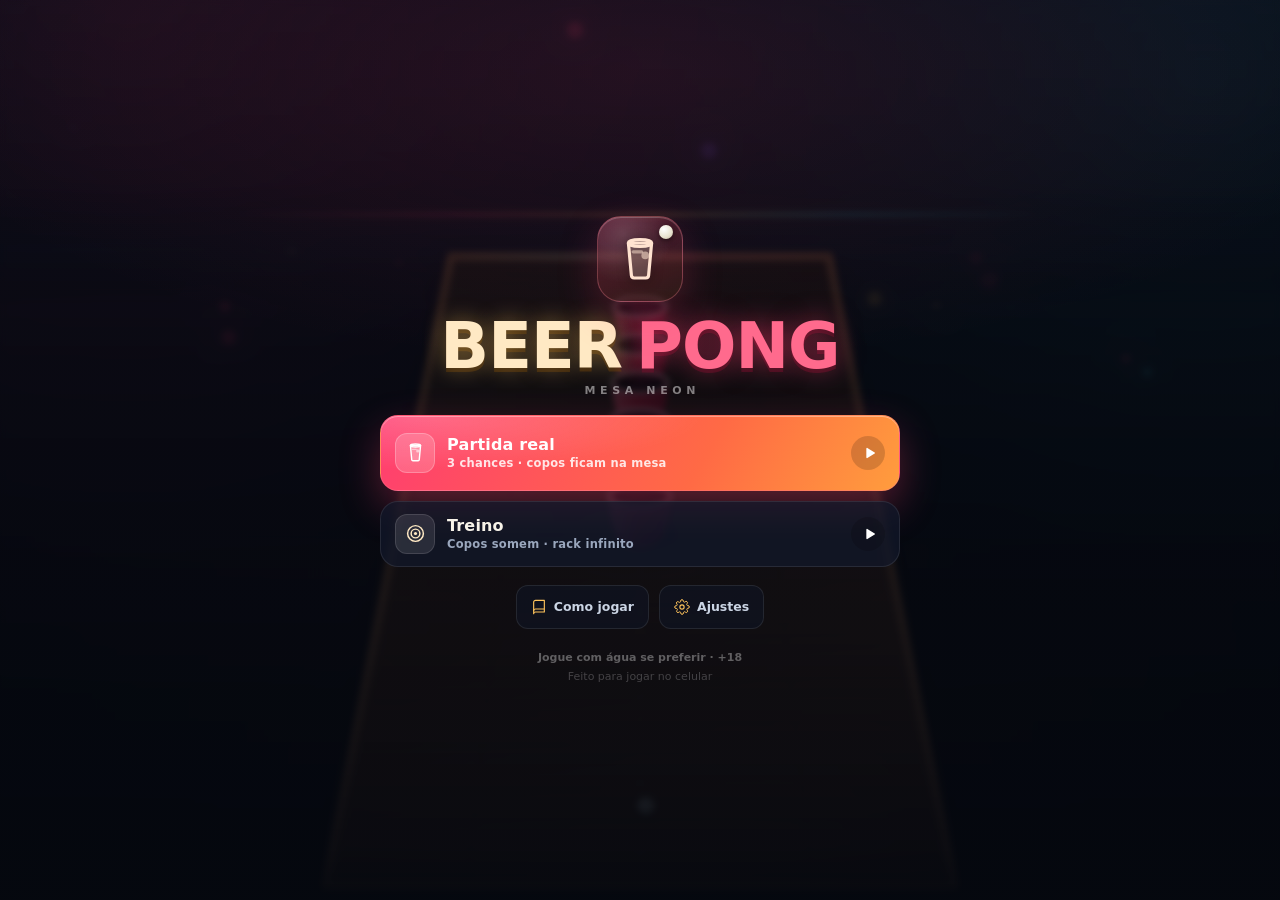
<file: index.html>
<!DOCTYPE html>
<html lang="pt-BR">
<head>
  <meta charset="utf-8">
  <meta name="viewport" content="width=device-width, initial-scale=1, viewport-fit=cover, maximum-scale=1, user-scalable=no">
  <title>Beer Pong — Mesa Neon</title>
  <meta name="description" content="Beer Pong neon solo: partida real com 3 chances ou treino infinito. Acerte os 6 copos e bata seu recorde. Instale como app e jogue offline.">
  <meta name="theme-color" content="#070a12">
  <meta name="color-scheme" content="dark">
  <meta name="mobile-web-app-capable" content="yes">
  <meta name="apple-mobile-web-app-capable" content="yes">
  <meta name="apple-mobile-web-app-status-bar-style" content="black-translucent">
  <meta name="apple-mobile-web-app-title" content="Beer Pong">

  <link rel="manifest" href="manifest.json">
  <link rel="icon" href="icons/favicon.png" type="image/png">
  <link rel="apple-touch-icon" href="icons/apple-touch-icon.png">
  <link rel="stylesheet" href="styles.css">
</head>
<body>
  <svg class="svg-sprite" aria-hidden="true" focusable="false">
    <symbol id="i-cup" viewBox="0 0 24 24">
      <path d="M6.2 4h11.6l-1.5 16.2a1.4 1.4 0 0 1-1.4 1.3H9.1a1.4 1.4 0 0 1-1.4-1.3L6.2 4Z" fill="currentColor" opacity=".22"/>
      <path d="M6.2 4h11.6l-1.5 16.2a1.4 1.4 0 0 1-1.4 1.3H9.1a1.4 1.4 0 0 1-1.4-1.3L6.2 4Z" fill="none" stroke="currentColor" stroke-width="1.6" stroke-linejoin="round"/>
      <ellipse cx="12" cy="4" rx="5.8" ry="1.7" fill="none" stroke="currentColor" stroke-width="1.6"/>
      <circle cx="14.6" cy="10.2" r="1.9" fill="currentColor" opacity=".55"/>
      <path d="M8.6 8.4h4.2" stroke="currentColor" stroke-width="1.6" stroke-linecap="round" opacity=".5"/>
    </symbol>
    <symbol id="i-play" viewBox="0 0 24 24"><path d="M8 5.2v13.6a1 1 0 0 0 1.52.85l11-6.8a1 1 0 0 0 0-1.7l-11-6.8A1 1 0 0 0 8 5.2Z" fill="currentColor"/></symbol>
    <symbol id="i-target" viewBox="0 0 24 24"><circle cx="12" cy="12" r="9" fill="none" stroke="currentColor" stroke-width="1.7"/><circle cx="12" cy="12" r="5" fill="none" stroke="currentColor" stroke-width="1.7"/><circle cx="12" cy="12" r="1.8" fill="currentColor"/></symbol>
    <symbol id="i-book" viewBox="0 0 24 24"><path d="M4 4.8A2.8 2.8 0 0 1 6.8 2H20v17.5H6.8A2.8 2.8 0 0 0 4 22V4.8Z" fill="none" stroke="currentColor" stroke-width="1.7" stroke-linejoin="round"/><path d="M4 17.6A2.8 2.8 0 0 1 6.8 15H20" fill="none" stroke="currentColor" stroke-width="1.7"/></symbol>
    <symbol id="i-gear" viewBox="0 0 24 24"><circle cx="12" cy="12" r="3.2" fill="none" stroke="currentColor" stroke-width="1.7"/><path d="M19.4 15a1.6 1.6 0 0 0 .32 1.78l.06.06a2 2 0 1 1-2.83 2.83l-.06-.06a1.6 1.6 0 0 0-1.78-.32 1.6 1.6 0 0 0-.97 1.47V21a2 2 0 1 1-4 0v-.09A1.6 1.6 0 0 0 9.2 19.4a1.6 1.6 0 0 0-1.78.32l-.06.06a2 2 0 1 1-2.83-2.83l.06-.06a1.6 1.6 0 0 0 .32-1.78 1.6 1.6 0 0 0-1.47-.97H3a2 2 0 1 1 0-4h.09A1.6 1.6 0 0 0 4.6 9.2a1.6 1.6 0 0 0-.32-1.78l-.06-.06a2 2 0 1 1 2.83-2.83l.06.06A1.6 1.6 0 0 0 8.9 4.9h.1a1.6 1.6 0 0 0 .97-1.47V3a2 2 0 1 1 4 0v.09a1.6 1.6 0 0 0 .97 1.47 1.6 1.6 0 0 0 1.78-.32l.06-.06a2 2 0 1 1 2.83 2.83l-.06.06a1.6 1.6 0 0 0-.32 1.78v.1a1.6 1.6 0 0 0 1.47.97H21a2 2 0 1 1 0 4h-.09a1.6 1.6 0 0 0-1.47.97Z" fill="none" stroke="currentColor" stroke-width="1.5" stroke-linejoin="round"/></symbol>
    <symbol id="i-download" viewBox="0 0 24 24"><path d="M21 15v4a2 2 0 0 1-2 2H5a2 2 0 0 1-2-2v-4M7 10l5 5 5-5M12 15V3" fill="none" stroke="currentColor" stroke-width="1.8" stroke-linecap="round" stroke-linejoin="round"/></symbol>
    <symbol id="i-sound" viewBox="0 0 24 24"><path d="M11 5 6.5 9H2.8v6h3.7L11 19V5Z" fill="currentColor"/><path d="M15.2 8.4a5 5 0 0 1 0 7.2M18.2 5.4a9 9 0 0 1 0 13.2" fill="none" stroke="currentColor" stroke-width="1.8" stroke-linecap="round"/></symbol>
    <symbol id="i-mute" viewBox="0 0 24 24"><path d="M11 5 6.5 9H2.8v6h3.7L11 19V5Z" fill="currentColor"/><path d="m16 9 5 6M21 9l-5 6" fill="none" stroke="currentColor" stroke-width="1.8" stroke-linecap="round"/></symbol>
    <symbol id="i-pause" viewBox="0 0 24 24"><rect x="6" y="4.5" width="4" height="15" rx="1.4" fill="currentColor"/><rect x="14" y="4.5" width="4" height="15" rx="1.4" fill="currentColor"/></symbol>
    <symbol id="i-back" viewBox="0 0 24 24"><path d="M15 4.5 7.5 12l7.5 7.5" fill="none" stroke="currentColor" stroke-width="2" stroke-linecap="round" stroke-linejoin="round"/></symbol>
    <symbol id="i-refresh" viewBox="0 0 24 24"><path d="M20.5 12a8.5 8.5 0 1 1-2.6-6.1M20.5 4v5h-5" fill="none" stroke="currentColor" stroke-width="1.8" stroke-linecap="round" stroke-linejoin="round"/></symbol>
    <symbol id="i-home" viewBox="0 0 24 24"><path d="m3 10.5 9-7.5 9 7.5M5.5 9v11h13V9M9.5 20v-6h5v6" fill="none" stroke="currentColor" stroke-width="1.8" stroke-linecap="round" stroke-linejoin="round"/></symbol>
    <symbol id="i-flame" viewBox="0 0 24 24"><path d="M12.2 2.2c.6 3.4 4.4 4.9 4.4 9.1a4.6 4.6 0 0 1-9.2 0c0-1.9.9-3.1 1.9-4.2.1 1.9 1 2.9 2 3.1-.1-2.8-1.2-5.2.9-8Z" fill="currentColor"/><path d="M12 22a6.4 6.4 0 0 0 6.4-6.4c0-2-.7-3.6-1.9-5.1.2 2.6-1 4.1-2.3 4.5.3-2.4-.5-4.4-1.6-6.1.1 3-3.9 4.4-3.9 8.3A5.3 5.3 0 0 0 12 22Z" fill="currentColor" opacity=".4"/></symbol>
  </svg>

  <div id="app">
    <canvas id="scene" aria-label="Mesa de beer pong. Arraste até o copo e solte para arremessar."></canvas>

    <header id="hud" hidden>
      <div class="hud-top">
        <button class="icon-btn" id="btn-pause" type="button" aria-label="Pausar">
          <svg class="icon"><use href="#i-pause"/></svg>
        </button>
        <div class="turn-pill" id="turn-pill">
          <span class="turn-dot" aria-hidden="true"></span>
          <span id="turn-label">Mesa Neon</span>
        </div>
        <button class="icon-btn" id="btn-sound" type="button" aria-label="Desligar som" aria-pressed="true">
          <svg class="icon"><use href="#i-sound"/></svg>
        </button>
      </div>

      <div class="hud-stats">
        <div class="hud-stat hud-stat--score">
          <span class="hud-stat__label">Pontos</span>
          <strong class="hud-stat__value" id="hud-score">0</strong>
        </div>
        <div class="hud-stat">
          <span class="hud-stat__label">Precisão</span>
          <strong class="hud-stat__value" id="hud-accuracy">0%</strong>
        </div>
        <div class="hud-stat">
          <span class="hud-stat__label">Sequência</span>
          <strong class="hud-stat__value" id="hud-streak">0</strong>
        </div>
      </div>

      <div class="hud-meta">
        <div class="record-chip">Recorde <strong id="hud-best">0</strong></div>
        <div class="hud-meta__right">
          <div class="mode-chip" id="mode-chip"><span id="mode-label">Chances</span> <strong id="mode-value">3</strong></div>
          <div class="streak-chip" id="streak-chip" hidden>
            <svg class="icon"><use href="#i-flame"/></svg><span id="streak-value">0</span>
          </div>
        </div>
      </div>
    </header>

    <div class="aim-hint" id="aim-hint">
      <span class="aim-hint__hand" aria-hidden="true"></span>
      Arraste até o copo · solte para arremessar
    </div>

    <div class="toast" id="toast" role="status" aria-live="polite"></div>

    <section class="screen screen--menu is-open" id="screen-menu" aria-label="Menu principal">
      <div class="screen-inner">
        <div class="brand">
          <div class="brand-cup">
            <svg class="brand-cup__svg" viewBox="0 0 24 24" aria-hidden="true"><use href="#i-cup"/></svg>
            <span class="brand-cup__ball" aria-hidden="true"></span>
          </div>
          <h1 class="brand-title">
            <span class="brand-title__beer">BEER</span>
            <span class="brand-title__pong">PONG</span>
          </h1>
          <p class="brand-sub">MESA NEON</p>
        </div>

        <div class="menu-card">
          <button class="mode-btn mode-btn--primary" id="btn-match" type="button">
            <span class="mode-btn__icon"><svg class="icon"><use href="#i-cup"/></svg></span>
            <span class="mode-btn__text">
              <strong>Partida real</strong>
              <small>3 chances · copos ficam na mesa</small>
            </span>
            <span class="mode-btn__go" aria-hidden="true"><svg class="icon"><use href="#i-play"/></svg></span>
          </button>

          <button class="mode-btn" id="btn-practice" type="button">
            <span class="mode-btn__icon"><svg class="icon"><use href="#i-target"/></svg></span>
            <span class="mode-btn__text">
              <strong>Treino</strong>
              <small>Copos somem · rack infinito</small>
            </span>
            <span class="mode-btn__go" aria-hidden="true"><svg class="icon"><use href="#i-play"/></svg></span>
          </button>
        </div>

        <div class="menu-links">
          <button class="text-btn" id="btn-howto" type="button">
            <svg class="icon"><use href="#i-book"/></svg> Como jogar
          </button>
          <button class="text-btn" id="btn-settings" type="button">
            <svg class="icon"><use href="#i-gear"/></svg> Ajustes
          </button>
        </div>

        <button class="install-btn" id="btn-install" type="button" hidden>
          <svg class="icon"><use href="#i-download"/></svg> Instalar aplicativo
        </button>

        <p class="menu-foot">Jogue com água se preferir · +18<br><span>Feito para jogar no celular</span></p>
      </div>
    </section>

    <section class="screen" id="screen-howto" aria-label="Como jogar">
      <div class="screen-inner">
        <header class="sheet-head">
          <button class="icon-btn" data-back type="button" aria-label="Voltar">
            <svg class="icon"><use href="#i-back"/></svg>
          </button>
          <h2>Como jogar</h2>
          <span class="sheet-head__spacer"></span>
        </header>

        <div class="panel">
          <h3><span class="num">1</span> O objetivo</h3>
          <p>Acerte a bolinha nos <strong>6 copos enfileirados na direção do arremesso</strong>. Cada acerto vale <strong>1 ponto</strong>.</p>
          <p class="muted">Os copos estão vazios. Na Partida real eles ficam na mesa; no Treino somem e o rack volta quando você limpar todos.</p>
        </div>

        <div class="panel">
          <h3><span class="num">2</span> Controles</h3>
          <p><strong>Arraste o dedo até o copo</strong> e <strong>solte</strong> para arremessar. Não existe mira: a bola voa com física de verdade e pode quicar na mesa ou na borda antes de cair.</p>
          <p class="muted">No computador, use o mouse. Funciona com clique, arrasto e soltura.</p>
        </div>

        <div class="panel">
          <h3><span class="num">3</span> Modos</h3>
          <ul class="rules">
            <li><strong>Partida real:</strong> você tem <strong>3 chances</strong>. Cada erro ou borda perde uma chance; ao errar as 3, a partida termina.</li>
            <li><strong>Treino:</strong> arremessos infinitos. Os copos somem ao acertar e o rack é recarregado quando todos caem.</li>
          </ul>
        </div>

        <div class="panel">
          <h3><span class="num">4</span> Pontuação</h3>
          <ul class="rules">
            <li><strong>1 ponto</strong> por copo acertado.</li>
            <li>Acertos seguidos aumentam sua <strong>sequência</strong>.</li>
            <li>Errar ou acertar só a borda <strong>zera a sequência</strong>.</li>
            <li>A <strong>precisão</strong> é acertos ÷ arremessos da partida.</li>
            <li>Nos Ajustes, a precisão considera todas as partidas.</li>
            <li>Seu <strong>recorde</strong> fica salvo no dispositivo.</li>
          </ul>
        </div>

        <p class="disclaimer">Beba com moderação. Se for beber, não dirija. O jogo funciona perfeitamente com água. 🔞</p>
      </div>
    </section>

    <section class="screen" id="screen-settings" aria-label="Ajustes">
      <div class="screen-inner">
        <header class="sheet-head">
          <button class="icon-btn" data-back type="button" aria-label="Voltar">
            <svg class="icon"><use href="#i-back"/></svg>
          </button>
          <h2>Ajustes</h2>
          <span class="sheet-head__spacer"></span>
        </header>

        <div class="panel panel--settings">
          <div class="setting-row">
            <div class="setting-copy"><strong>Som</strong><span>Efeitos e torcida</span></div>
            <button class="switch" id="toggle-sound" type="button" role="switch" aria-checked="true"><span></span></button>
          </div>
          <div class="setting-row">
            <div class="setting-copy"><strong>Vibração</strong><span>Retorno tátil nos acertos</span></div>
            <button class="switch" id="toggle-vibrate" type="button" role="switch" aria-checked="true"><span></span></button>
          </div>
        </div>

        <div class="panel">
          <h3>Suas estatísticas</h3>
          <div class="stats-grid" id="stats-grid">
            <div><strong id="stat-throws">0</strong><span>Arremessos</span></div>
            <div><strong id="stat-hits">0</strong><span>Acertos</span></div>
            <div><strong id="stat-acc">0%</strong><span>Precisão</span></div>
            <div><strong id="stat-best">0</strong><span>Recorde</span></div>
          </div>
          <button class="text-btn text-btn--danger" id="btn-reset" type="button">Apagar estatísticas</button>
        </div>

        <p class="muted small center">Beer Pong · Mesa Neon v2.2.1<br>Funciona offline depois de instalado.</p>
      </div>
    </section>

    <section class="screen" id="screen-pause" aria-label="Jogo pausado">
      <div class="screen-inner screen-inner--narrow">
        <div class="pause-badge">PAUSA</div>
        <h2 class="sheet-title">Respira e joga</h2>
        <div class="stack">
          <button class="btn btn--primary" id="btn-resume" type="button">Continuar</button>
          <button class="btn btn--soft" id="btn-restart" type="button">
            <svg class="icon"><use href="#i-refresh"/></svg> Reiniciar
          </button>
          <button class="btn btn--ghost" id="btn-quit" type="button">
            <svg class="icon"><use href="#i-home"/></svg> Sair para o menu
          </button>
        </div>
      </div>
    </section>

    <section class="screen" id="screen-over" aria-label="Fim da partida">
      <div class="screen-inner screen-inner--narrow">
        <div class="over-trophy" id="over-trophy">
          <svg class="icon"><use href="#i-cup"/></svg>
        </div>
        <h2 class="sheet-title" id="over-title">Fim da partida</h2>
        <p class="sheet-sub" id="over-sub">Você perdeu as 3 chances</p>

        <div class="over-score">
          <strong id="over-score-value">0</strong> <span id="over-score-label">pontos</span>
        </div>

        <div class="stats-grid stats-grid--over">
          <div><strong id="over-throws">0</strong><span>Arremessos</span></div>
          <div><strong id="over-hits">0</strong><span>Acertos</span></div>
          <div><strong id="over-acc">0%</strong><span>Precisão</span></div>
          <div><strong id="over-streak">0</strong><span>Sequência</span></div>
        </div>

        <div class="stack">
          <button class="btn btn--primary" id="btn-rematch" type="button">
            <svg class="icon"><use href="#i-refresh"/></svg> Jogar de novo
          </button>
          <button class="btn btn--ghost" id="btn-menu" type="button">
            <svg class="icon"><use href="#i-home"/></svg> Menu principal
          </button>
        </div>
      </div>
    </section>

    <div class="ios-hint" id="ios-hint" hidden>
      <div class="ios-hint__card">
        <h3>Instalar no iPhone</h3>
        <p>Toque em <strong>Compartilhar</strong> <span class="ios-hint__share">↑</span> e depois em <strong>Adicionar à Tela de Início</strong>.</p>
        <button class="btn btn--soft" id="btn-ios-close" type="button">Entendi</button>
      </div>
    </div>
  </div>

  <script type="module" src="js/main.js"></script>
</body>
</html>
</file>
<file: styles.css>
/* =========================================================
   Beer Pong — Mesa Neon
   Mobile-first PWA styles
   ========================================================= */

:root {
  --bg: #070a12;
  --bg-2: #0c1220;
  --panel: rgba(17, 24, 39, 0.82);
  --panel-solid: #121a2b;
  --line: rgba(255, 255, 255, 0.09);
  --line-strong: rgba(255, 255, 255, 0.16);
  --text: #f7f3e9;
  --muted: #9aa7bd;
  --pink: #ff3d71;
  --pink-deep: #d81e52;
  --amber: #ffc45c;
  --amber-deep: #f59e0b;
  --cyan: #38e1f2;
  --violet: #8b5cff;
  --green: #4ade80;
  --radius: 20px;
  --shadow: 0 18px 50px rgba(0, 0, 0, 0.45);
  --font: "Segoe UI", system-ui, -apple-system, "Helvetica Neue", Arial, sans-serif;
  --font-display: "Segoe UI Black", "Arial Black", "Segoe UI", system-ui, sans-serif;
  --safe-top: env(safe-area-inset-top, 0px);
  --safe-bottom: env(safe-area-inset-bottom, 0px);
}

*,
*::before,
*::after {
  box-sizing: border-box;
}

html,
body {
  height: 100%;
  margin: 0;
  padding: 0;
}

html {
  background: var(--bg);
  -webkit-text-size-adjust: 100%;
}

body {
  font-family: var(--font);
  color: var(--text);
  background: var(--bg);
  overscroll-behavior: none;
  overflow: hidden;
  -webkit-tap-highlight-color: transparent;
  -webkit-touch-callout: none;
  user-select: none;
  -webkit-user-select: none;
  touch-action: manipulation;
}

button {
  font: inherit;
  color: inherit;
  border: 0;
  background: none;
  cursor: pointer;
  touch-action: manipulation;
}

button:focus-visible,
[tabindex]:focus-visible {
  outline: 2px solid var(--cyan);
  outline-offset: 3px;
}

[hidden] {
  display: none !important;
}

.svg-sprite {
  position: absolute;
  width: 0;
  height: 0;
  overflow: hidden;
}

.icon {
  width: 20px;
  height: 20px;
  flex: none;
  display: block;
}

/* =========================================================
   App shell / canvas
   ========================================================= */

#app {
  position: fixed;
  inset: 0;
  overflow: hidden;
  background:
    radial-gradient(120% 80% at 50% 0%, #141c31 0%, #080b14 55%, #05070d 100%);
  isolation: isolate;
}

#scene {
  position: absolute;
  inset: 0;
  width: 100%;
  height: 100%;
  display: block;
  touch-action: none;
  z-index: 0;
}

/* =========================================================
   HUD
   ========================================================= */

#hud {
  position: absolute;
  z-index: 6;
  top: 0;
  left: 0;
  right: 0;
  padding: calc(var(--safe-top) + 10px) 10px 0;
  pointer-events: none;
  display: flex;
  flex-direction: column;
  gap: 8px;
  animation: hud-in 0.35s ease both;
}

@keyframes hud-in {
  from { opacity: 0; transform: translateY(-8px); }
  to { opacity: 1; transform: none; }
}

.hud-top {
  display: flex;
  align-items: center;
  justify-content: space-between;
  gap: 8px;
}

.icon-btn {
  pointer-events: auto;
  width: 44px;
  height: 44px;
  display: grid;
  place-items: center;
  border-radius: 14px;
  background: rgba(16, 23, 38, 0.72);
  border: 1px solid var(--line);
  color: var(--text);
  backdrop-filter: blur(10px);
  -webkit-backdrop-filter: blur(10px);
  transition: transform 0.12s ease, background 0.2s ease;
}

.icon-btn:active {
  transform: scale(0.94);
  background: rgba(30, 40, 62, 0.9);
}

.icon-btn .icon {
  width: 19px;
  height: 19px;
}

.turn-pill {
  pointer-events: none;
  display: inline-flex;
  align-items: center;
  gap: 8px;
  min-height: 34px;
  padding: 0 15px;
  border-radius: 999px;
  background: rgba(16, 23, 38, 0.78);
  border: 1px solid var(--line);
  font-size: 12.5px;
  font-weight: 700;
  letter-spacing: 0.02em;
  color: #e8edf7;
  backdrop-filter: blur(10px);
  -webkit-backdrop-filter: blur(10px);
  max-width: 58vw;
  white-space: nowrap;
  overflow: hidden;
  text-overflow: ellipsis;
  transition: border-color 0.25s ease, box-shadow 0.25s ease;
}

.turn-dot {
  width: 8px;
  height: 8px;
  border-radius: 50%;
  background: var(--green);
  box-shadow: 0 0 10px var(--green);
  flex: none;
}

.turn-pill.is-cpu {
  border-color: rgba(255, 61, 113, 0.4);
  box-shadow: 0 0 24px rgba(255, 61, 113, 0.12) inset;
}

.turn-pill.is-cpu .turn-dot {
  background: var(--pink);
  box-shadow: 0 0 10px var(--pink);
}

.turn-pill.is-practice .turn-dot {
  background: var(--cyan);
  box-shadow: 0 0 10px var(--cyan);
}

.hud-stats {
  pointer-events: none;
  display: grid;
  grid-template-columns: repeat(3, 1fr);
  gap: 4px;
  padding: 8px 10px;
  border-radius: 18px;
  background: linear-gradient(180deg, rgba(18, 26, 43, 0.88), rgba(11, 17, 30, 0.82));
  border: 1px solid var(--line);
  box-shadow: 0 10px 30px rgba(0, 0, 0, 0.3);
  backdrop-filter: blur(12px);
  -webkit-backdrop-filter: blur(12px);
}

.hud-stat {
  display: flex;
  flex-direction: column;
  align-items: center;
  gap: 1px;
  min-width: 0;
  padding: 2px 4px;
}

.hud-stat + .hud-stat {
  border-left: 1px solid rgba(255, 255, 255, 0.07);
}

.hud-stat__label {
  font-size: 9.5px;
  font-weight: 800;
  letter-spacing: 0.1em;
  text-transform: uppercase;
  color: var(--muted);
  white-space: nowrap;
}

.hud-stat__value {
  font-family: var(--font-display);
  font-size: 21px;
  line-height: 1.05;
  font-weight: 900;
  color: var(--text);
  font-variant-numeric: tabular-nums;
}

.hud-stat--score .hud-stat__value {
  color: var(--amber);
  text-shadow: 0 0 16px rgba(255, 196, 92, 0.45);
}

#hud-accuracy {
  color: #a8f2fa;
}

#hud-streak {
  color: #ffb37a;
}

.hud-meta {
  display: flex;
  align-items: center;
  justify-content: space-between;
  gap: 8px;
  min-height: 24px;
  padding: 0 4px;
}

.record-chip {
  display: inline-flex;
  align-items: center;
  gap: 5px;
  padding: 4px 11px;
  border-radius: 999px;
  background: rgba(16, 23, 38, 0.72);
  border: 1px solid var(--line);
  color: var(--muted);
  font-size: 10.5px;
  font-weight: 700;
  letter-spacing: 0.05em;
  text-transform: uppercase;
}

.record-chip strong {
  font-family: var(--font-display);
  font-size: 13px;
  font-weight: 900;
  color: var(--amber);
  letter-spacing: 0;
}

.hud-meta__right {
  display: flex;
  align-items: center;
  gap: 6px;
  min-width: 0;
}

.mode-chip {
  display: inline-flex;
  align-items: center;
  gap: 5px;
  padding: 4px 11px;
  border-radius: 999px;
  background: rgba(56, 225, 242, 0.08);
  border: 1px solid rgba(56, 225, 242, 0.24);
  color: #a8f2fa;
  font-size: 10.5px;
  font-weight: 700;
  letter-spacing: 0.05em;
  text-transform: uppercase;
  white-space: nowrap;
}

.mode-chip strong {
  font-family: var(--font-display);
  font-size: 13px;
  font-weight: 900;
  color: #d8fbff;
  letter-spacing: 0;
}

.streak-chip {
  display: inline-flex;
  align-items: center;
  gap: 5px;
  padding: 4px 10px 4px 7px;
  border-radius: 999px;
  background: linear-gradient(135deg, rgba(255, 122, 61, 0.22), rgba(255, 61, 113, 0.16));
  border: 1px solid rgba(255, 140, 70, 0.4);
  color: #ffd9a1;
  font-size: 11.5px;
  font-weight: 800;
  animation: pop 0.25s ease both;
}

.streak-chip .icon {
  width: 13px;
  height: 13px;
  color: #ff9a3d;
}

@keyframes pop {
  from { transform: scale(0.8); opacity: 0; }
  to { transform: scale(1); opacity: 1; }
}

/* =========================================================
   In-game hint / toast
   ========================================================= */

.aim-hint {
  position: absolute;
  z-index: 5;
  left: 50%;
  bottom: calc(var(--safe-bottom) + 22px);
  transform: translate(-50%, 12px);
  display: flex;
  align-items: center;
  gap: 9px;
  padding: 10px 16px;
  border-radius: 999px;
  background: rgba(12, 18, 31, 0.72);
  border: 1px solid var(--line);
  color: #cfd8e6;
  font-size: 12px;
  font-weight: 600;
  letter-spacing: 0.01em;
  white-space: nowrap;
  backdrop-filter: blur(10px);
  -webkit-backdrop-filter: blur(10px);
  opacity: 0;
  pointer-events: none;
  transition: opacity 0.3s ease, transform 0.3s ease;
  max-width: calc(100vw - 32px);
  overflow: hidden;
  text-overflow: ellipsis;
}

.aim-hint.is-visible {
  opacity: 1;
  transform: translate(-50%, 0);
}

.aim-hint__hand {
  width: 14px;
  height: 18px;
  border-radius: 7px 7px 5px 5px;
  background: linear-gradient(180deg, #ffd9a1, #ff9a3d);
  box-shadow: 0 0 10px rgba(255, 154, 61, 0.45);
  flex: none;
  animation: tap 1.6s ease-in-out infinite;
}

@keyframes tap {
  0%, 100% { transform: translateY(0); }
  50% { transform: translateY(-4px); }
}

.toast {
  position: absolute;
  z-index: 8;
  top: calc(var(--safe-top) + 164px);
  left: 50%;
  transform: translate(-50%, -8px) scale(0.96);
  padding: 9px 18px;
  border-radius: 999px;
  background: rgba(18, 26, 43, 0.94);
  border: 1px solid var(--line-strong);
  box-shadow: 0 10px 30px rgba(0, 0, 0, 0.4);
  color: var(--text);
  font-size: 13px;
  font-weight: 700;
  letter-spacing: 0.01em;
  opacity: 0;
  pointer-events: none;
  transition: opacity 0.22s ease, transform 0.22s ease;
  max-width: calc(100vw - 48px);
  text-align: center;
  white-space: nowrap;
  overflow: hidden;
  text-overflow: ellipsis;
}

.toast.is-visible {
  opacity: 1;
  transform: translate(-50%, 0) scale(1);
}

.toast.is-good {
  border-color: rgba(74, 222, 128, 0.45);
  color: #d8ffe6;
  box-shadow: 0 0 28px rgba(74, 222, 128, 0.16);
}

.toast.is-hot {
  border-color: rgba(255, 196, 92, 0.5);
  color: #ffe9bd;
  box-shadow: 0 0 28px rgba(255, 154, 61, 0.18);
}

/* =========================================================
   Screens
   ========================================================= */

.screen {
  position: absolute;
  inset: 0;
  z-index: 10;
  display: flex;
  flex-direction: column;
  padding:
    calc(var(--safe-top) + 18px)
    18px
    calc(var(--safe-bottom) + 22px);
  overflow-y: auto;
  overscroll-behavior: contain;
  -webkit-overflow-scrolling: touch;
  background:
    radial-gradient(90% 55% at 50% 0%, rgba(20, 29, 50, 0.55), transparent 70%),
    linear-gradient(180deg, rgba(5, 8, 15, 0.82), rgba(5, 8, 15, 0.94) 55%, rgba(5, 8, 15, 0.98));
  backdrop-filter: blur(14px) saturate(1.05);
  -webkit-backdrop-filter: blur(14px) saturate(1.05);
  opacity: 0;
  visibility: hidden;
  pointer-events: none;
  transition: opacity 0.26s ease, visibility 0.26s ease;
}

.screen.is-open {
  opacity: 1;
  visibility: visible;
  pointer-events: auto;
}

.screen-inner {
  width: 100%;
  max-width: 460px;
  margin: auto;
  display: flex;
  flex-direction: column;
  gap: 18px;
  padding: 8px 0;
}

.screen-inner--narrow {
  gap: 14px;
  text-align: center;
  align-items: stretch;
}

/* ---------- Menu ---------- */

.screen--menu {
  background:
    radial-gradient(90% 50% at 50% 8%, rgba(255, 61, 113, 0.1), transparent 65%),
    linear-gradient(180deg, rgba(5, 8, 15, 0.62) 0%, rgba(5, 8, 15, 0.78) 42%, rgba(5, 8, 15, 0.97) 100%);
  backdrop-filter: blur(3px);
  -webkit-backdrop-filter: blur(3px);
}

.brand {
  display: flex;
  flex-direction: column;
  align-items: center;
  text-align: center;
  padding-top: 6px;
}

.brand-cup {
  position: relative;
  width: 74px;
  height: 74px;
  display: grid;
  place-items: center;
  border-radius: 24px;
  background:
    radial-gradient(circle at 30% 20%, rgba(255, 255, 255, 0.16), transparent 55%),
    linear-gradient(150deg, rgba(255, 61, 113, 0.28), rgba(255, 122, 61, 0.1));
  border: 1px solid rgba(255, 130, 150, 0.32);
  box-shadow:
    0 14px 40px rgba(255, 61, 113, 0.22),
    inset 0 1px 0 rgba(255, 255, 255, 0.2);
  margin-bottom: 16px;
}

.brand-cup__svg {
  width: 40px;
  height: 40px;
  color: #ffe3d0;
  filter: drop-shadow(0 2px 6px rgba(0, 0, 0, 0.4));
}

.brand-cup__ball {
  position: absolute;
  right: 9px;
  top: 8px;
  width: 14px;
  height: 14px;
  border-radius: 50%;
  background: radial-gradient(circle at 35% 30%, #ffffff, #e8e2cf 60%, #bdb49c);
  box-shadow: 0 2px 6px rgba(0, 0, 0, 0.5);
}

.brand-title {
  margin: 0;
  font-family: var(--font-display);
  font-weight: 900;
  font-size: clamp(40px, 13.5vw, 64px);
  line-height: 0.88;
  letter-spacing: -0.015em;
  display: flex;
  gap: 0.22em;
  flex-wrap: wrap;
  justify-content: center;
}

.brand-title__beer {
  color: #ffe9c4;
  text-shadow:
    0 0 22px rgba(255, 196, 92, 0.45),
    0 4px 0 rgba(120, 68, 0, 0.35);
}

.brand-title__pong {
  color: #ff6a8d;
  text-shadow:
    0 0 26px rgba(255, 61, 113, 0.55),
    0 4px 0 rgba(120, 10, 40, 0.4);
}

.brand-sub {
  margin: 10px 0 0;
  font-size: 11px;
  font-weight: 800;
  letter-spacing: 0.42em;
  text-indent: 0.42em;
  color: rgba(255, 255, 255, 0.48);
}

.menu-card {
  display: flex;
  flex-direction: column;
  gap: 10px;
}

.mode-btn {
  position: relative;
  display: flex;
  align-items: center;
  gap: 12px;
  width: 100%;
  min-height: 66px;
  padding: 12px 14px;
  border-radius: 18px;
  text-align: left;
  border: 1px solid var(--line);
  background: rgba(18, 26, 43, 0.72);
  color: var(--text);
  transition: transform 0.14s ease, background 0.2s ease, border-color 0.2s ease;
  overflow: hidden;
}

.mode-btn:active {
  transform: scale(0.975);
}

.mode-btn--primary {
  min-height: 76px;
  border: 1px solid rgba(255, 120, 140, 0.35);
  background:
    radial-gradient(120% 160% at 8% 0%, rgba(255, 255, 255, 0.2), transparent 45%),
    linear-gradient(120deg, #ff3d71 0%, #ff6a45 62%, #ff9d3d 100%);
  box-shadow:
    0 16px 40px rgba(255, 61, 113, 0.32),
    inset 0 1px 0 rgba(255, 255, 255, 0.35);
  color: #fff;
}

.mode-btn--primary::after {
  content: "";
  position: absolute;
  inset: 0;
  background: linear-gradient(105deg, transparent 35%, rgba(255, 255, 255, 0.22) 48%, transparent 62%);
  transform: translateX(-120%);
  animation: shine 4.5s ease-in-out infinite;
}

@keyframes shine {
  0%, 62% { transform: translateX(-120%); }
  82%, 100% { transform: translateX(120%); }
}

.mode-btn--ghost {
  flex-direction: column;
  align-items: flex-start;
  gap: 7px;
  min-height: 92px;
  padding: 13px 14px;
  background: rgba(18, 26, 43, 0.72);
}

.mode-btn--ghost:active {
  background: rgba(28, 38, 60, 0.9);
}

.mode-btn__icon {
  width: 40px;
  height: 40px;
  flex: none;
  display: grid;
  place-items: center;
  border-radius: 12px;
  background: rgba(255, 255, 255, 0.1);
  border: 1px solid rgba(255, 255, 255, 0.12);
  color: #ffe9c4;
}

.mode-btn--primary .mode-btn__icon {
  background: rgba(255, 255, 255, 0.18);
  border-color: rgba(255, 255, 255, 0.24);
  color: #fff;
}

.mode-btn__icon .icon {
  width: 21px;
  height: 21px;
}

.mode-btn__text {
  display: flex;
  flex-direction: column;
  gap: 2px;
  min-width: 0;
  flex: 1;
}

.mode-btn__text strong {
  font-size: 16px;
  font-weight: 800;
  letter-spacing: 0.01em;
  white-space: nowrap;
  overflow: hidden;
  text-overflow: ellipsis;
}

.mode-btn__text small {
  font-size: 11.5px;
  font-weight: 600;
  color: var(--muted);
  letter-spacing: 0.02em;
}

.mode-btn--primary .mode-btn__text small {
  color: rgba(255, 255, 255, 0.85);
}

.mode-btn__go {
  width: 34px;
  height: 34px;
  flex: none;
  display: grid;
  place-items: center;
  border-radius: 50%;
  background: rgba(0, 0, 0, 0.16);
  color: #fff;
}

.mode-btn__go .icon {
  width: 16px;
  height: 16px;
  margin-left: 2px;
}

.mode-grid {
  display: grid;
  grid-template-columns: 1fr 1fr;
  gap: 10px;
}

.menu-links {
  display: flex;
  justify-content: center;
  gap: 10px;
}

.text-btn {
  display: inline-flex;
  align-items: center;
  justify-content: center;
  gap: 7px;
  min-height: 44px;
  padding: 0 14px;
  border-radius: 12px;
  border: 1px solid var(--line);
  background: rgba(15, 22, 37, 0.6);
  color: #cbd5e4;
  font-size: 12.5px;
  font-weight: 700;
  transition: background 0.2s ease, transform 0.12s ease;
}

.text-btn:active {
  transform: scale(0.96);
  background: rgba(30, 40, 62, 0.85);
}

.text-btn .icon {
  width: 16px;
  height: 16px;
  color: var(--amber);
}

.text-btn--danger {
  margin-top: 12px;
  width: 100%;
  color: #ff9aae;
  border-color: rgba(255, 61, 113, 0.22);
  background: rgba(255, 61, 113, 0.06);
}

.text-btn--danger .icon {
  color: inherit;
}

.install-btn {
  display: flex;
  align-items: center;
  justify-content: center;
  gap: 8px;
  min-height: 46px;
  border-radius: 14px;
  border: 1px dashed rgba(56, 225, 242, 0.4);
  background: rgba(56, 225, 242, 0.06);
  color: #a8f2fa;
  font-size: 13px;
  font-weight: 700;
  transition: background 0.2s ease, transform 0.12s ease;
}

.install-btn:active {
  transform: scale(0.97);
  background: rgba(56, 225, 242, 0.12);
}

.install-btn .icon {
  width: 17px;
  height: 17px;
}

.menu-foot {
  margin: 2px 0 0;
  text-align: center;
  font-size: 11px;
  line-height: 1.7;
  color: rgba(255, 255, 255, 0.34);
  font-weight: 600;
}

.menu-foot span {
  color: rgba(255, 255, 255, 0.22);
  font-weight: 500;
}

/* ---------- Sheets (howto / settings) ---------- */

.sheet-head {
  display: flex;
  align-items: center;
  justify-content: space-between;
  gap: 10px;
  position: sticky;
  top: -18px;
  z-index: 2;
  padding: 6px 0 10px;
  margin-top: -6px;
  background: linear-gradient(180deg, rgba(7, 10, 18, 0.98) 65%, rgba(7, 10, 18, 0));
}

.sheet-head h2 {
  margin: 0;
  font-size: 16px;
  font-weight: 800;
  letter-spacing: 0.02em;
}

.sheet-head__spacer {
  width: 44px;
  flex: none;
}

.panel {
  background: linear-gradient(180deg, rgba(20, 28, 46, 0.85), rgba(13, 19, 33, 0.85));
  border: 1px solid var(--line);
  border-radius: var(--radius);
  padding: 16px 16px 15px;
  box-shadow: 0 12px 34px rgba(0, 0, 0, 0.25);
}

.panel h3 {
  display: flex;
  align-items: center;
  gap: 9px;
  margin: 0 0 8px;
  font-size: 13.5px;
  font-weight: 800;
  letter-spacing: 0.02em;
  color: #f2f5fb;
}

.panel h3 .num {
  width: 22px;
  height: 22px;
  display: grid;
  place-items: center;
  border-radius: 50%;
  background: rgba(255, 196, 92, 0.14);
  border: 1px solid rgba(255, 196, 92, 0.32);
  color: var(--amber);
  font-size: 11px;
  font-weight: 800;
  flex: none;
}

.panel p {
  margin: 0;
  font-size: 13px;
  line-height: 1.62;
  color: #b9c4d6;
}

.panel p + p {
  margin-top: 8px;
}

.panel strong {
  color: #f3f6fc;
  font-weight: 700;
}

.muted {
  color: var(--muted) !important;
}

.small {
  font-size: 11.5px !important;
}

.center {
  text-align: center;
}

.rules {
  margin: 0;
  padding: 0;
  list-style: none;
  display: flex;
  flex-direction: column;
  gap: 9px;
}

.rules li {
  position: relative;
  padding-left: 20px;
  font-size: 13px;
  line-height: 1.5;
  color: #b9c4d6;
}

.rules li::before {
  content: "";
  position: absolute;
  left: 3px;
  top: 8px;
  width: 6px;
  height: 6px;
  border-radius: 50%;
  background: var(--pink);
  box-shadow: 0 0 8px rgba(255, 61, 113, 0.6);
}

.mode-list {
  display: flex;
  flex-direction: column;
  gap: 10px;
}

.mode-list > div {
  display: flex;
  flex-direction: column;
  gap: 2px;
  padding-left: 12px;
  border-left: 2px solid rgba(56, 225, 242, 0.28);
}

.mode-list strong {
  font-size: 12.5px;
  color: #eaf6ff;
}

.mode-list span {
  font-size: 12px;
  color: var(--muted);
  line-height: 1.45;
}

.disclaimer {
  margin: 0 4px;
  text-align: center;
  font-size: 11px;
  line-height: 1.6;
  color: rgba(255, 255, 255, 0.34);
}

/* ---------- Settings ---------- */

.panel--settings {
  padding: 4px 16px;
}

.setting-row {
  display: flex;
  align-items: center;
  justify-content: space-between;
  gap: 14px;
  padding: 14px 0;
}

.setting-row + .setting-row {
  border-top: 1px solid rgba(255, 255, 255, 0.06);
}

.setting-copy {
  display: flex;
  flex-direction: column;
  gap: 2px;
}

.setting-copy strong {
  font-size: 13.5px;
}

.setting-copy span {
  font-size: 11.5px;
  color: var(--muted);
}

.switch {
  width: 50px;
  height: 30px;
  flex: none;
  border-radius: 999px;
  background: rgba(255, 255, 255, 0.12);
  border: 1px solid rgba(255, 255, 255, 0.1);
  padding: 3px;
  transition: background 0.22s ease, border-color 0.22s ease;
}

.switch span {
  display: block;
  width: 22px;
  height: 22px;
  border-radius: 50%;
  background: #e9edf5;
  box-shadow: 0 2px 6px rgba(0, 0, 0, 0.4);
  transition: transform 0.22s cubic-bezier(0.3, 1.4, 0.5, 1);
}

.switch[aria-checked="true"] {
  background: linear-gradient(120deg, #ff3d71, #ff8a3d);
  border-color: rgba(255, 255, 255, 0.25);
}

.switch[aria-checked="true"] span {
  transform: translateX(20px);
}

.segmented {
  display: grid;
  grid-template-columns: repeat(3, 1fr);
  gap: 4px;
  padding: 4px;
  border-radius: 13px;
  background: rgba(8, 12, 21, 0.6);
  border: 1px solid var(--line);
  margin-bottom: 10px;
}

.segmented button {
  min-height: 42px;
  border-radius: 10px;
  font-size: 12px;
  font-weight: 700;
  color: var(--muted);
  transition: background 0.2s ease, color 0.2s ease, box-shadow 0.2s ease;
}

.segmented button[aria-checked="true"] {
  background: linear-gradient(180deg, rgba(255, 61, 113, 0.22), rgba(255, 61, 113, 0.12));
  color: #ffd9e2;
  box-shadow: inset 0 0 0 1px rgba(255, 61, 113, 0.35);
}

.stats-grid {
  display: grid;
  grid-template-columns: repeat(4, 1fr);
  gap: 8px;
  margin: 6px 0 2px;
}

.stats-grid > div {
  display: flex;
  flex-direction: column;
  align-items: center;
  gap: 3px;
  padding: 10px 4px;
  border-radius: 12px;
  background: rgba(8, 12, 21, 0.45);
  border: 1px solid rgba(255, 255, 255, 0.05);
}

.stats-grid strong {
  font-family: var(--font-display);
  font-size: 18px;
  font-weight: 900;
  color: var(--amber);
}

.stats-grid span {
  font-size: 9.5px;
  font-weight: 700;
  letter-spacing: 0.04em;
  text-transform: uppercase;
  color: var(--muted);
  text-align: center;
}

/* ---------- Pause ---------- */

.pause-badge {
  align-self: center;
  padding: 6px 16px;
  border-radius: 999px;
  border: 1px solid rgba(56, 225, 242, 0.35);
  background: rgba(56, 225, 242, 0.08);
  color: #a8f2fa;
  font-size: 10px;
  font-weight: 900;
  letter-spacing: 0.3em;
  text-indent: 0.3em;
}

.sheet-title {
  margin: 0;
  font-family: var(--font-display);
  font-size: clamp(26px, 8vw, 34px);
  font-weight: 900;
  line-height: 1.05;
  letter-spacing: -0.01em;
}

.sheet-sub {
  margin: -4px 0 4px;
  font-size: 13px;
  color: var(--muted);
  line-height: 1.5;
}

.stack {
  display: flex;
  flex-direction: column;
  gap: 10px;
  margin-top: 6px;
}

.btn {
  display: flex;
  align-items: center;
  justify-content: center;
  gap: 9px;
  width: 100%;
  min-height: 54px;
  padding: 0 18px;
  border-radius: 16px;
  font-size: 15px;
  font-weight: 800;
  letter-spacing: 0.01em;
  transition: transform 0.13s ease, filter 0.2s ease, background 0.2s ease;
}

.btn:active {
  transform: scale(0.975);
}

.btn .icon {
  width: 18px;
  height: 18px;
}

.btn--primary {
  background:
    radial-gradient(120% 160% at 10% 0%, rgba(255, 255, 255, 0.22), transparent 45%),
    linear-gradient(120deg, #ff3d71, #ff7a3d);
  color: #fff;
  box-shadow:
    0 14px 34px rgba(255, 61, 113, 0.3),
    inset 0 1px 0 rgba(255, 255, 255, 0.35);
}

.btn--soft {
  background: rgba(30, 41, 64, 0.85);
  border: 1px solid var(--line-strong);
  color: #eaf0fa;
}

.btn--ghost {
  background: transparent;
  border: 1px solid var(--line);
  color: #b8c4d6;
}

/* ---------- Game over ---------- */

.over-trophy {
  width: 78px;
  height: 78px;
  align-self: center;
  display: grid;
  place-items: center;
  border-radius: 26px;
  background:
    radial-gradient(circle at 35% 20%, rgba(255, 255, 255, 0.22), transparent 55%),
    linear-gradient(150deg, rgba(255, 196, 92, 0.32), rgba(255, 122, 61, 0.12));
  border: 1px solid rgba(255, 196, 92, 0.4);
  box-shadow: 0 18px 46px rgba(255, 154, 61, 0.22);
  color: #ffe1a8;
  animation: trophy-in 0.55s cubic-bezier(0.2, 1.4, 0.4, 1) both;
}

.over-trophy .icon {
  width: 40px;
  height: 40px;
}

.over-trophy.is-loss {
  background:
    radial-gradient(circle at 35% 20%, rgba(255, 255, 255, 0.12), transparent 55%),
    linear-gradient(150deg, rgba(120, 140, 175, 0.25), rgba(30, 40, 60, 0.2));
  border-color: rgba(150, 170, 200, 0.3);
  color: #c3d0e2;
  box-shadow: 0 18px 46px rgba(0, 0, 0, 0.3);
}

@keyframes trophy-in {
  from { transform: scale(0.5) rotate(-12deg); opacity: 0; }
  to { transform: scale(1) rotate(0); opacity: 1; }
}

.over-score {
  align-self: center;
  display: flex;
  align-items: center;
  gap: 12px;
  padding: 9px 18px;
  border-radius: 999px;
  background: rgba(18, 26, 43, 0.8);
  border: 1px solid var(--line);
  font-size: 12.5px;
  font-weight: 700;
  color: #dbe4f1;
}

.over-score__x {
  color: rgba(255, 255, 255, 0.3);
  font-size: 11px;
}

.over-score strong {
  font-family: var(--font-display);
  font-size: 24px;
  font-weight: 900;
  line-height: 1;
  color: var(--amber);
  text-shadow: 0 0 18px rgba(255, 196, 92, 0.45);
}

.stats-grid--over {
  margin: 2px 0 4px;
}

.stats-grid--over > div {
  background: rgba(18, 26, 43, 0.62);
}

/* =========================================================
   iOS install hint
   ========================================================= */

.ios-hint {
  position: absolute;
  inset: 0;
  z-index: 30;
  display: flex;
  align-items: flex-end;
  padding: 18px 18px calc(var(--safe-bottom) + 18px);
  background: rgba(3, 6, 12, 0.6);
  backdrop-filter: blur(4px);
  -webkit-backdrop-filter: blur(4px);
}

.ios-hint__card {
  width: 100%;
  max-width: 460px;
  margin: 0 auto;
  padding: 20px;
  border-radius: 22px;
  background: #121a2b;
  border: 1px solid var(--line-strong);
  box-shadow: var(--shadow);
  animation: sheet-up 0.3s ease both;
}

@keyframes sheet-up {
  from { transform: translateY(24px); opacity: 0; }
  to { transform: none; opacity: 1; }
}

.ios-hint__card h3 {
  margin: 0 0 8px;
  font-size: 16px;
}

.ios-hint__card p {
  margin: 0 0 16px;
  font-size: 13px;
  line-height: 1.6;
  color: #b9c4d6;
}

.ios-hint__share {
  display: inline-grid;
  place-items: center;
  width: 20px;
  height: 20px;
  border-radius: 5px;
  background: rgba(255, 255, 255, 0.12);
  color: #fff;
  font-weight: 800;
  font-size: 12px;
  vertical-align: 1px;
}

/* =========================================================
   Larger screens
   ========================================================= */

@media (min-width: 700px) {
  .screen {
    padding-left: 28px;
    padding-right: 28px;
  }

  .screen-inner {
    max-width: 520px;
  }

  .brand-cup {
    width: 86px;
    height: 86px;
  }

  .brand-cup__svg {
    width: 48px;
    height: 48px;
  }

  #hud {
    max-width: 560px;
    margin: 0 auto;
  }
}

@media (max-height: 700px) {
  .screen-inner {
    gap: 13px;
  }

  .brand-cup {
    width: 60px;
    height: 60px;
    border-radius: 18px;
    margin-bottom: 12px;
  }

  .brand-cup__svg {
    width: 32px;
    height: 32px;
  }

  .brand-title {
    font-size: clamp(34px, 11.5vw, 52px);
  }

  .brand-sub {
    margin-top: 7px;
  }

  .mode-btn--primary {
    min-height: 68px;
  }

  .mode-btn--ghost {
    min-height: 82px;
  }

  .screen-inner--narrow {
    gap: 11px;
  }

  .btn {
    min-height: 50px;
  }

  .over-trophy {
    width: 66px;
    height: 66px;
    border-radius: 22px;
  }

  .over-trophy .icon {
    width: 34px;
    height: 34px;
  }
}

@media (max-width: 360px) {
  .hud-stat__value {
    font-size: 18px;
  }

  .hud-stat__label {
    font-size: 8.5px;
    letter-spacing: 0.06em;
  }

  .brand-title {
    font-size: clamp(32px, 12vw, 44px);
  }

  .mode-btn__text strong {
    font-size: 14.5px;
  }

  .mode-btn--ghost {
    padding: 12px;
  }

  .stats-grid strong {
    font-size: 16px;
  }
}

@media (max-height: 600px) and (orientation: landscape) and (pointer: coarse) {
  .brand-cup {
    display: none;
  }

  .brand-title {
    font-size: 34px;
  }

  .menu-foot {
    display: none;
  }
}

/* =========================================================
   Accessibility / motion
   ========================================================= */

@media (prefers-reduced-motion: reduce) {
  *,
  *::before,
  *::after {
    animation-duration: 0.001ms !important;
    animation-iteration-count: 1 !important;
    transition-duration: 0.001ms !important;
  }
}

::selection {
  background: rgba(255, 61, 113, 0.4);
}
</file>
